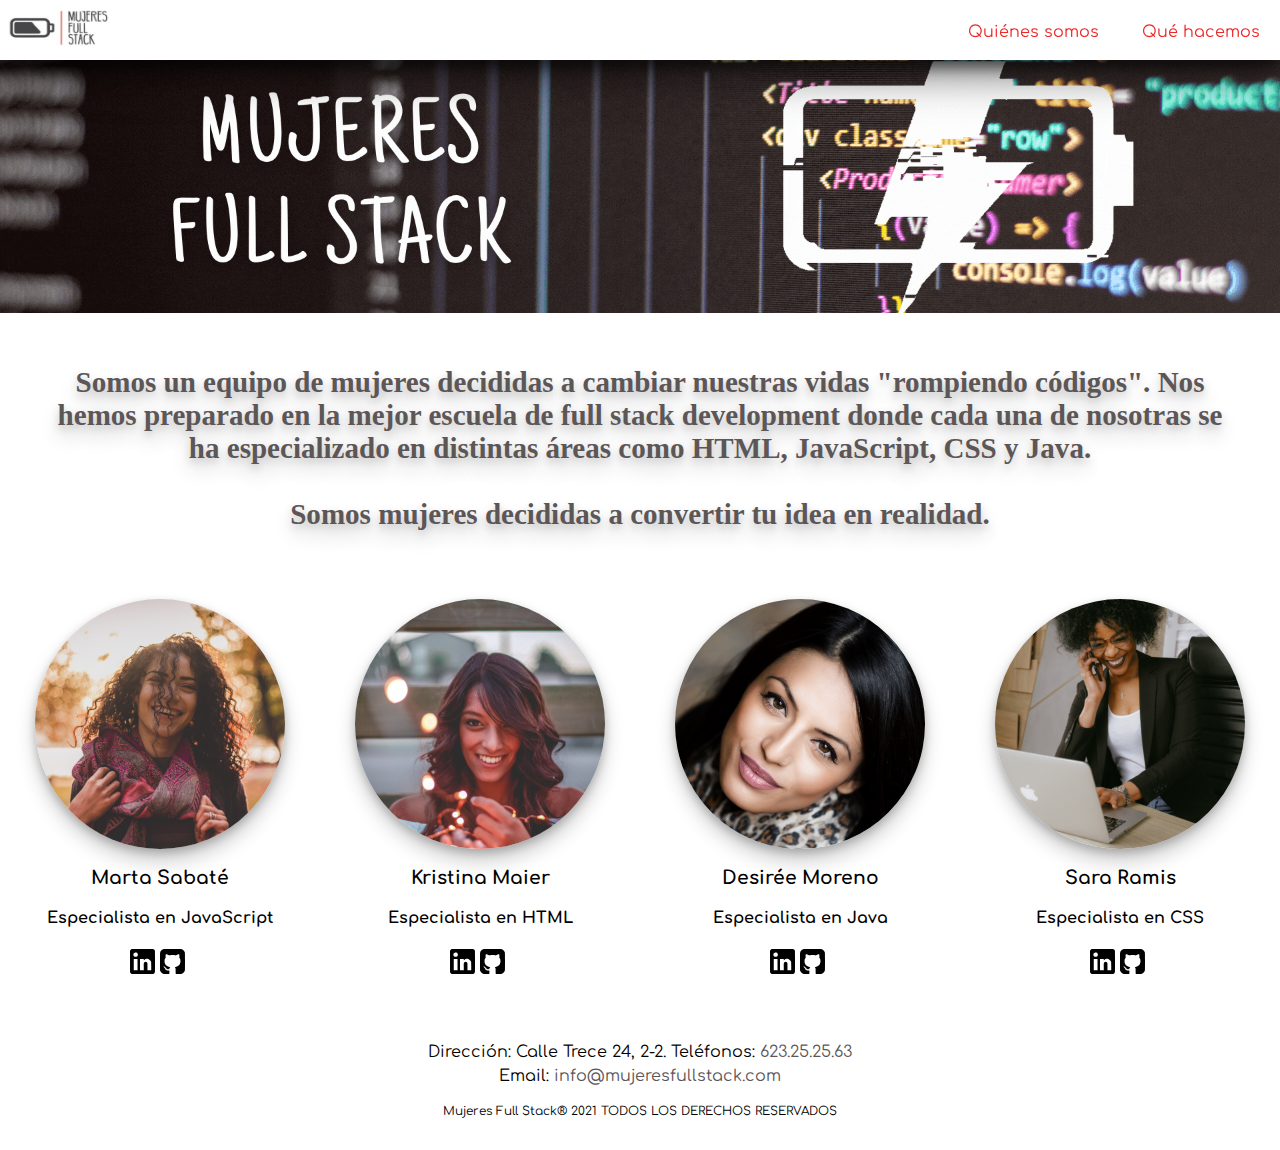
<file: index.html>
<!DOCTYPE html>
<html lang="es">

<head>
    <meta charset="UTF-8">
    <meta http-equiv="X-UA-Compatible" content="IE=edge">
    <meta name="viewport" content="width=device-width, initial-scale=1.0">
    <link rel="stylesheet" href="CSS/style.css">
    <link rel="preconnect" href="https://fonts.googleapis.com">
    <link rel="preconnect" href="https://fonts.gstatic.com" crossorigin>
    <link href="https://fonts.googleapis.com/css2?family=Comfortaa:wght@400;700&display=swap" rel="stylesheet">

    <title>Mujeres Full Stack</title>
</head>

<body>
    <header>
        <nav>
            <div class="header">
                <a title="Home" href="index.html"><img src="recursos/LogoMFS.jpeg" alt="logo"/></a>

                <ul id="menu-top">
                    <li><a href="index.html">Quiénes somos</a></li>
                    <li><a href="que_hacemos.html">Qué hacemos</a></li>
                </ul>
            </div>
        </nav>
    </header>

    <div class="gifcabecera"><img src="recursos/Mujeresfullstack.gif" alt="mujeres full stack development">
    </div>

    <div class="textoquienessomos">
        <h5>
            Somos un equipo de mujeres decididas a cambiar nuestras vidas
            "rompiendo códigos". Nos hemos preparado en la mejor escuela de full
            stack development donde cada una de nosotras se ha especializado en distintas
            áreas como HTML, JavaScript, CSS y Java. <br><br>
            Somos mujeres decididas a convertir tu idea en realidad.
        </h5>
    </div>


    <div class="personalempresa">


        <div class="cuadradopersona">

            <div class="imgperfil">
                <a title="Marta Sabaté" href="marta_sabate.html" target="_blank"><img src="recursos/1.png" alt="linkedin"/></a>
            </div>
            <h3>Marta Sabaté</h3>
            <h4>Especialista en JavaScript</h4>
            <div class="icon">
                <a title="Linkedin" href="https://www.linkedin.com/in/marta-sabat%C3%A9-i-fontanet-397087110/" target="_blank"><img src="recursos/logotipo-de-linkedin.svg" alt="linkedin"></a>
                <a title="Github" href="https://github.com/martasf50" target="_blank"><img src="recursos/signo-de-github.svg" alt="Github"></a>
            </div>


        </div>

        <div class="cuadradopersona">

            <div class="imgperfil">


                <a title="Kristina Maier" href="kris_maier.html" target="_blank"><img src="recursos/2.png" alt="Kristina Maier"></a>
            </div>
            <h3>Kristina Maier</h3>
            <h4>Especialista en HTML </h4>
            <div class="icon">



                <a title="Linkedin" href="https://www.linkedin.com/in/kristina-maier-rus/" target="_blank"><img src="recursos/logotipo-de-linkedin.svg"></a>
                <a title="Github" href="https://github.com/dashuki85
                " target="_blank"><img src="recursos/signo-de-github.svg" alt="Github"></a>
            </div>

        </div>



        <div class="cuadradopersona">

            <div class="imgperfil">

                <a title="Desirée Moreno" href="desiree_moreno.html" target="_blank"><img src="recursos/3.png" alt="desiree moreno"></a>
            </div>
            <h3>Desirée Moreno</h3>
            <h4>Especialista en Java</h4>
            <div class="icon">


                <a title="Linkedin" href="https://www.linkedin.com/in/marianna-moreno-hernandez-5b48211b0/" target="_blank"><img src="recursos/logotipo-de-linkedin.svg" alt="linkedin"></a>
                <a title="Github" href="https://github.com/desimorenoh" target="_blank"><img src="recursos/signo-de-github.svg" alt="Github"></a>
            </div>

        </div>




        <div class="cuadradopersona">
            <div class="imgperfil">

                <a title="Sara Ramis" href="sara_ramis.html" target="_blank"><img src="recursos/4.png" alt="Sara Ramis"></a>
            </div>
            <h3>Sara Ramis</h3>
            <h4>Especialista en CSS </h4>
            <div class="icon">



                <a title="Linkedin" href="https://www.linkedin.com/in/sararamismackay/
                " target="_blank"><img src="recursos/logotipo-de-linkedin.svg" alt="linkedin"></a>
                <a title="Github" href="https://github.com/Sarama3118
                " target="_blank"><img src="recursos/signo-de-github.svg" alt="Github"></a>
            </div>

        </div>



    </div>



    <footer>

        <div class="footer">

            <p>Dirección: Calle Trece 24, 2-2. Teléfonos: <a href="tel:+34623252563">623.25.25.63</a><br>

            Email: <a href="mailto:hola@gmail.com">info@mujeresfullstack.com</a><br>

            <div class="copyright">
            Mujeres Full Stack&REG; 2021 TODOS LOS DERECHOS RESERVADOS
            </div>
            </p>
        </div>
    </footer>

    </div>

</body>

</html>
</file>
<file: CSS/style.css>
body {
        margin: 0;
    }

    .header {
        display: flex;
        flex-direction: row;
        justify-content: space-between;
        align-items: center;
        height: 60px;
        width: 100%;
        position: fixed;
        background: white;
        box-shadow: 0 8px 12px rgb(0 0 0 / 50%), 0 16px 40px rgb(0 0 0 / 50%);
    }

    .header img {
        width: 120px;
        height: 60px;
    }

    .header ul {
        display: flex;
        flex-direction: row;
    }

    .header ul li {
        list-style: none;
        display: flex;
        margin: auto;
    }

    .header ul a {
        text-decoration: none;
        font-family: Comfortaa;
        padding: 23px 20px 19px 23px;
        color: #ef2828;
    }

    .header ul a:hover {
        color: white;
        background: #998D8D;
        box-shadow: 0 8px 12px rgb(0 0 0 / 50%), 0 16px 40px rgb(0 0 0 / 50%);
    }

    .gifcabecera {
        width: 100%;
        padding-top: 60px;
    }

    .gifcabecera img {
        width: 100%;
    }

    .textoquienessomos {
        font-family: handlee;
        font-size: 35px;
        text-align: center;
        text-shadow: 0 4px 8px rgb(0 0 0 / 20%), 0 12px 20px rgb(0 0 0 / 20%);
        color: #5c5657;
        padding: 0 40px 20px 40px;
    }

    .personalempresa {
        display: flex;
        flex-direction: row;
        flex-wrap: wrap;
        justify-content: space-around;
        padding-bottom: 30px;
    }

    .personalempresa h3, h4 {
        font-family: Comfortaa;
        text-align: center;
    }

    .imgperfil {
        width: 250px;
        height: 250px;
        border-radius: 50%;
        box-shadow: 0 4px 8px rgb(0 0 0 / 20%), 0 12px 20px rgb(0 0 0 / 20%);
    }

    .imgperfil img {
        width: 100%;
        border-radius: 50%;
        opacity: 1;
        cursor: pointer;
    }

    .imgperfil img:hover {
        opacity: 0.8;
    }

    .icon {
        display: flex;
        width: 100%;
        justify-content: center;
    }

    .icon a {
        display: flex;
        width: 25px;
        height: 25px;
        padding: 0 5px 20px 0;
    }

    .separator {
        align-items: center;
        border-bottom: 1px solid #EF2828;
        display: flex;
        margin: 20px 16px;
    }

    .footer {
        display: flex;
        flex-direction: column;
        align-items: center;
    }

    .footer a {
        text-decoration: none;
        font-family: Comfortaa;
        color: #5c5657;
    }

    .footer a:hover {
        color: #EF2828;
    }

    .footer p {
        font-family: Comfortaa;
        text-align: center;
        line-height: 1.5;
    }

    .copyright {
        font-family: Comfortaa;
        font-size: 12px;
    }

    @media (max-width: 1024px) {
        .textoquienessomos {
            font-size: 25px;
            padding: 0 10px 0 10px;
        }
    }

    @media (max-width: 767px) {
        .imgperfil img {
            border-radius: 10px;
        }
        .imgperfil {
            border-radius: 10px;
            box-shadow: 0;
        }
    }

    @media (max-width: 480px){
        .imgperfil {
            width: 100%;
            height: auto;
            box-shadow: none;
        }
    }

    @media (min-width: 768px) and (max-width: 1024px) {
        .imgperfil img {
            margin: 0;
        }
    }

    @media (max-width: 1024px) {
        .copyright {
            text-align: center;
        }
        footer p, a {
            font-size: 12px;
        }
    }
</file>
